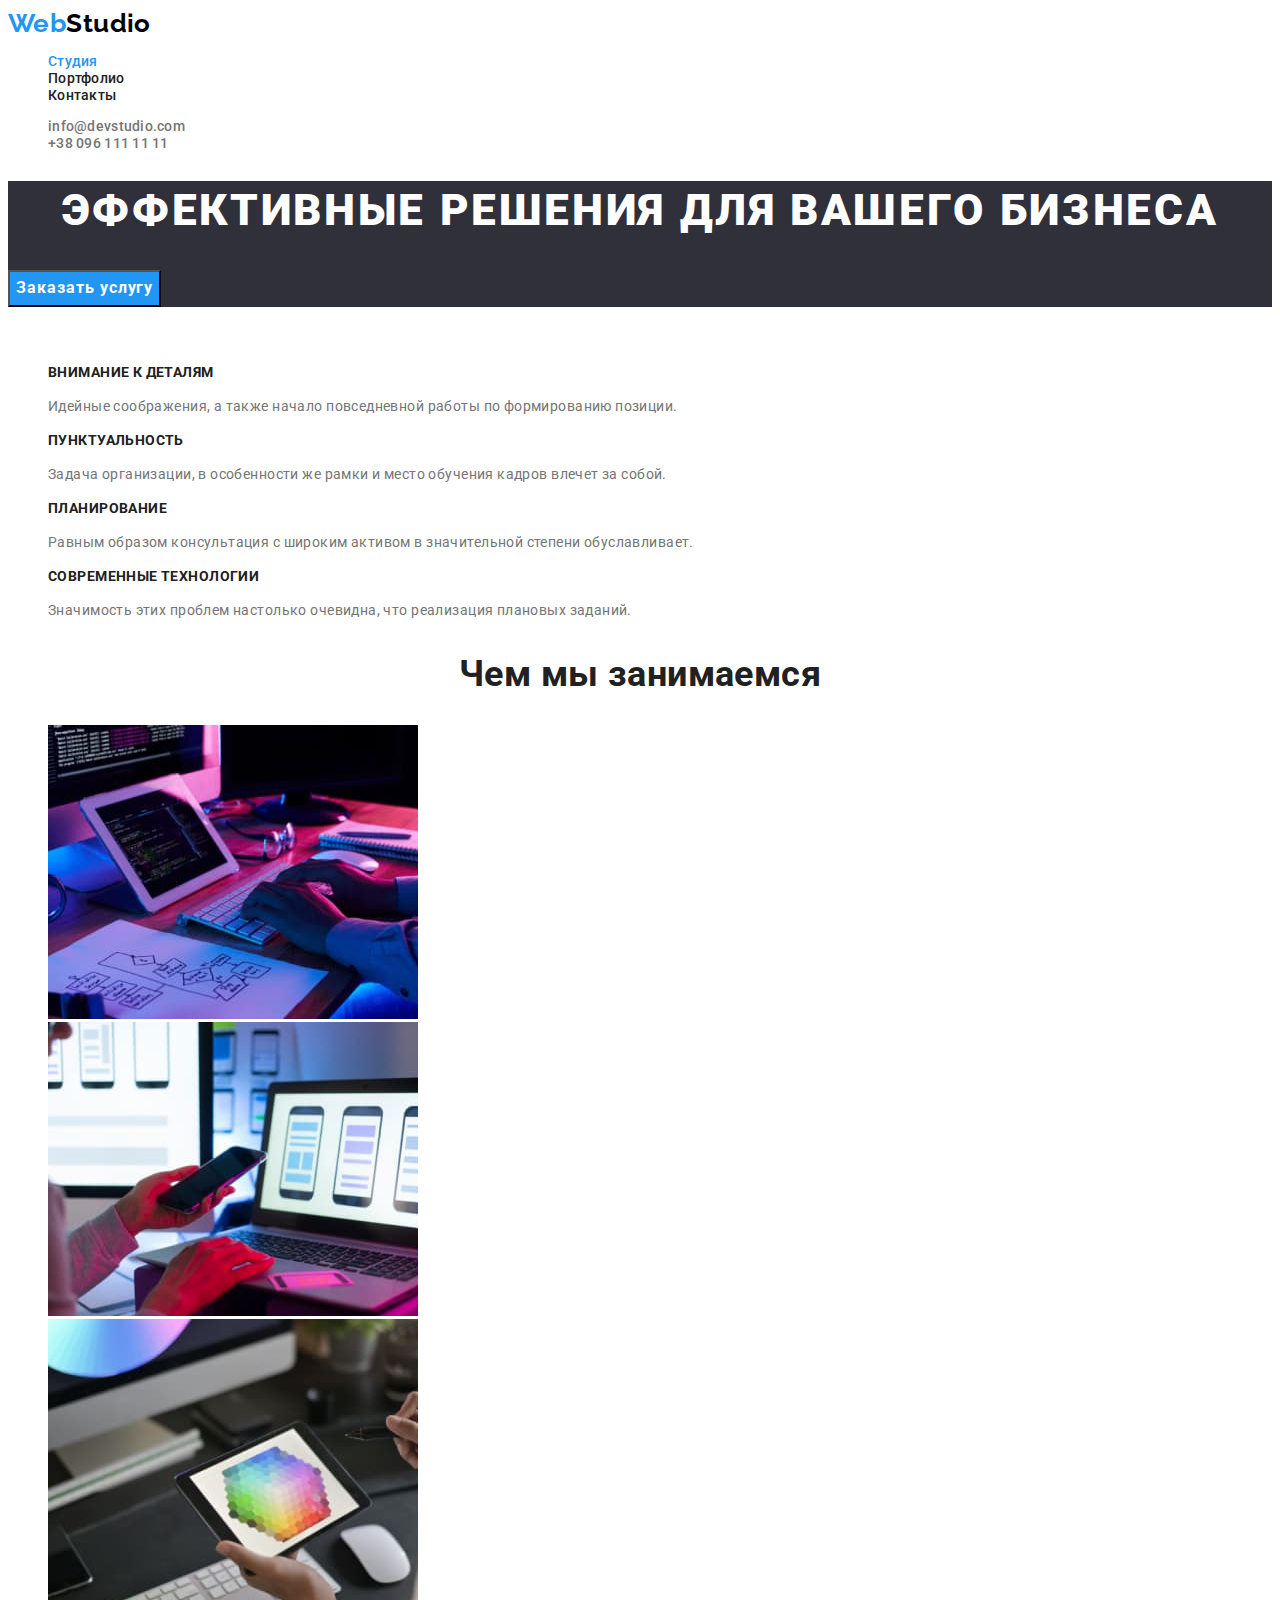
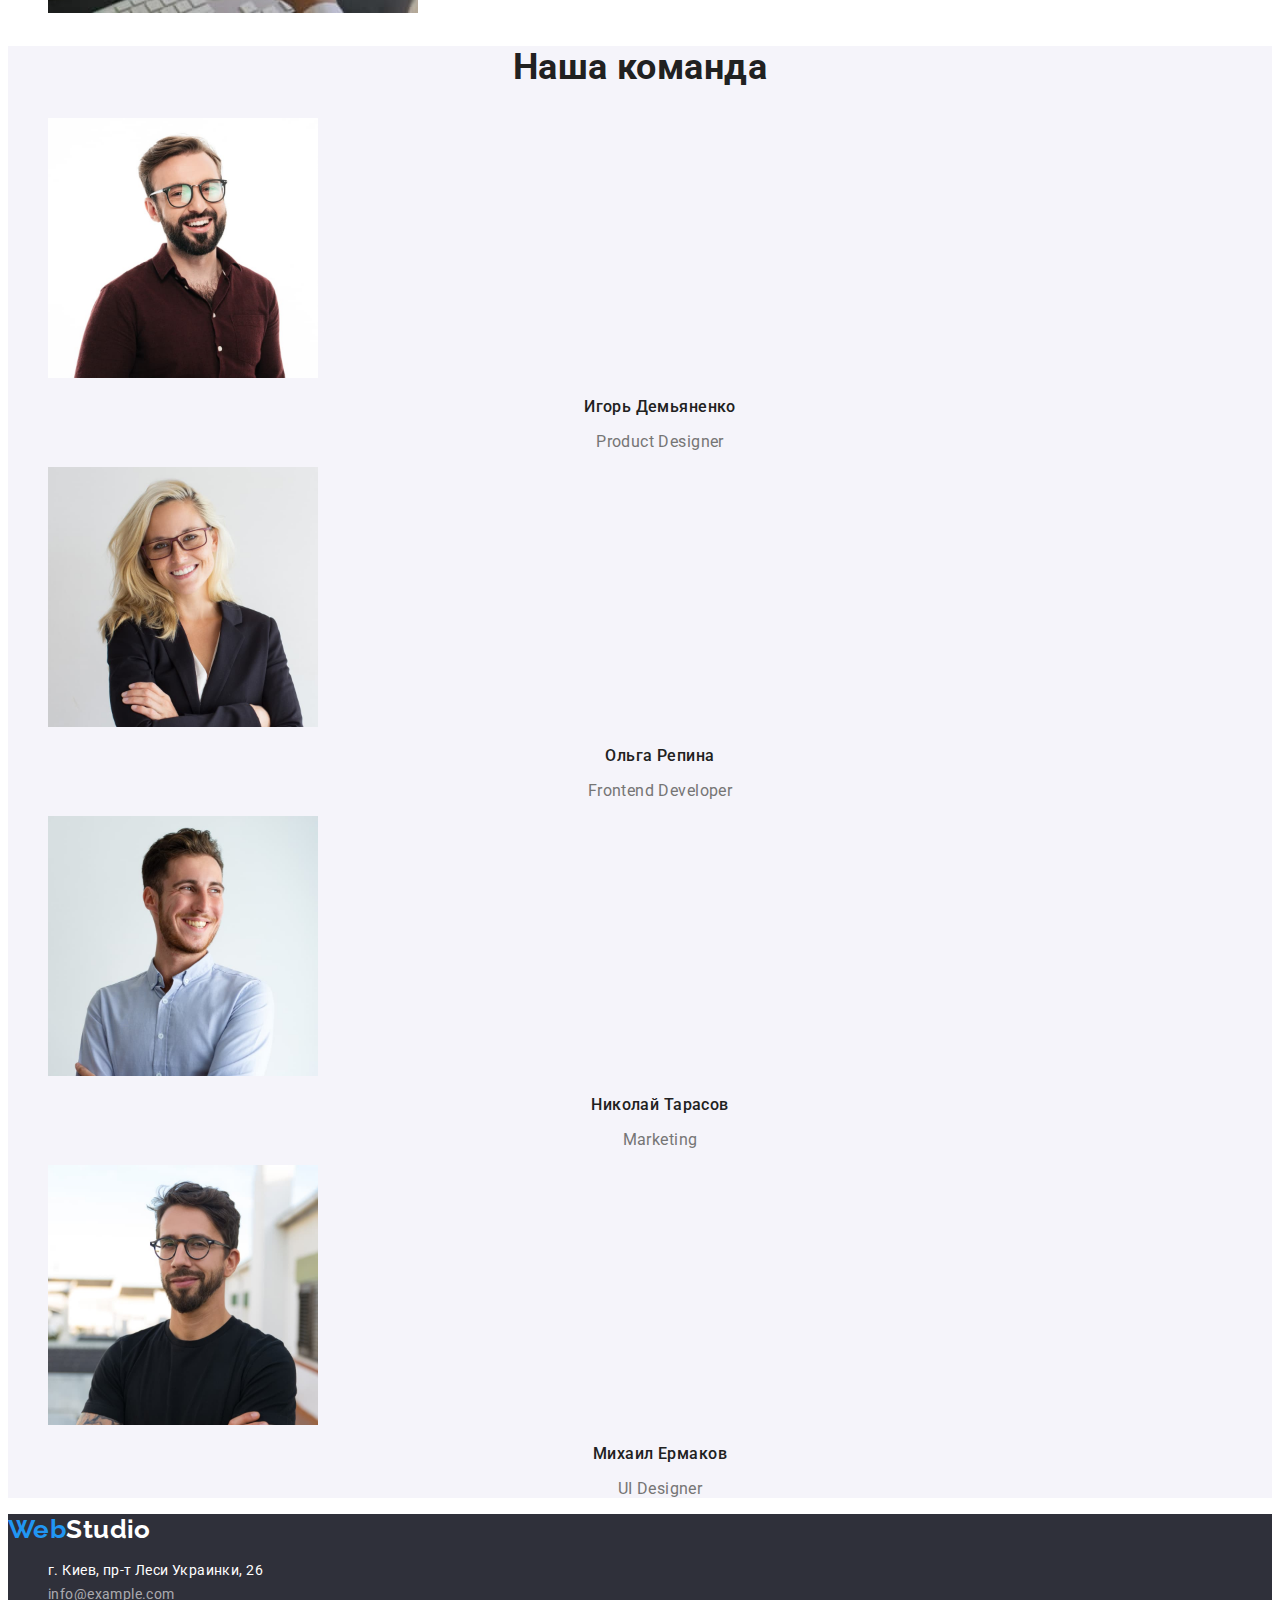
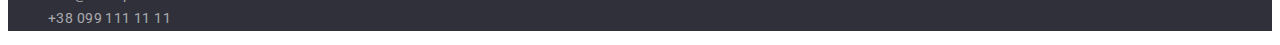
<file: index.html>
<!DOCTYPE html>
<html lang="ru">
  <head>
    <meta charset="UTF-8" />
    <meta http-equiv="X-UA-Compatible" content="IE=edge" />
    <meta name="viewport" content="width=device-width, initial-scale=1.0" />
    <title>Студия</title>
    <link rel="preconnect" href="https://fonts.googleapis.com" />
    <link rel="preconnect" href="https://fonts.gstatic.com" crossorigin />
    <link
      href="https://fonts.googleapis.com/css2?family=Raleway:wght@700&family=Roboto:wght@400;500;700;900&display=swap"
      rel="stylesheet"
    />
    <link rel="stylesheet" href="./css/styles.css" />
  </head>
  <body>
    <header class="header">
      <nav class="nav list">
        <a href="index.html" lang="en" class="nav-logo"
          >Web<span class="logo">Studio</span></a
        >
        <ul class="list">
          <li><a href="index.html" class="nav-link current">Студия</a></li>
          <li>
            <a href="./portfolio.html" class="nav-link">Портфолио</a>
          </li>
          <li><a href="" class="nav-link">Контакты</a></li>
        </ul>
      </nav>
      <ul class="contact list">
        <li>
          <a href="mailto:info@devstudio.com" lang="en" class="contact-link"
            >info@devstudio.com</a
          >
        </li>
        <li>
          <a href="tel:+380961111111" class="contact-link">+38 096 111 11 11</a>
        </li>
      </ul>
    </header>
    <main>
      <section class="hero">
        <h1 class="hero-title">Эффективные решения для вашего бизнеса</h1>
        <button type="button" class="hero-btn">Заказать услугу</button>
      </section>
      <section class="features">
        <h2 class="features-title">Наши преимущества</h2>
        <ul class="list">
          <li>
            <h3 class="features-title-text">Внимание к деталям</h3>
            <p class="features-text">
              Идейные соображения, а также начало повседневной работы по
              формированию позиции.
            </p>
          </li>
          <li>
            <h3 class="features-title-text">Пунктуальность</h3>
            <p class="features-text">
              Задача организации, в особенности же рамки и место обучения кадров
              влечет за собой.
            </p>
          </li>
          <li>
            <h3 class="features-title-text">Планирование</h3>
            <p class="features-text">
              Равным образом консультация с широким активом в значительной
              степени обуславливает.
            </p>
          </li>
          <li>
            <h3 class="features-title-text">Современные технологии</h3>
            <p class="features-text">
              Значимость этих проблем настолько очевидна, что реализация
              плановых заданий.
            </p>
          </li>
        </ul>
      </section>
      <section class="about">
        <h2 class="about-title">Чем мы занимаемся</h2>
        <ul class="list">
          <li>
            <img
              src="./images/computer.jpg"
              alt="Работа на компьютерt"
              width="370"
            />
          </li>
          <li>
            <img
              src="./images/phone.jpg"
              alt="Работа на телефоне"
              width="370"
            />
          </li>
          <li>
            <img src="./images/tab.jpg" alt="Работа на планшете" width="370" />
          </li>
        </ul>
      </section>
      <section class="team">
        <h2 class="team-title">Наша команда</h2>
        <ul class="list">
          <li>
            <img src="./images/igor.jpg" alt="Игорь Демьяненко" width="270" />

            <h3 class="team-title-text">Игорь Демьяненко</h3>
            <p lang="en" class="team-text">Product Designer</p>
          </li>
          <li>
            <img src="./images/olga.jpg" alt="Ольга Репина" width="270" />

            <h3 class="team-title-text">Ольга Репина</h3>
            <p lang="en" class="team-text">Frontend Developer</p>
          </li>
          <li>
            <img src="./images/nikolay.jpg" alt="Николай Тарасов" width="270" />

            <h3 class="team-title-text">Николай Тарасов</h3>
            <p lang="en" class="team-text">Marketing</p>
          </li>
          <li>
            <img src="./images/mikhail.jpg" alt="Михаил Ермаков" width="270" />

            <h3 class="team-title-text">Михаил Ермаков</h3>
            <p lang="en" class="team-text">UI Designer</p>
          </li>
        </ul>
      </section>
    </main>
    <footer class="footer list">
      <a href="index.html" lang="en" class="footer-logo-main"
        >Web<span class="footer-logo">Studio</span></a
      >
      <address class="address">
        <ul class="list">
          <li>
            <a
              href="https://goo.gl/maps/W7kw4VrrSThf9Prx5"
              target="_blank"
              rel="noopener noindex nofollow"
              class="address-address"
              >г. Киев, пр-т Леси Украинки, 26</a
            >
          </li>
          <li>
            <a href="mailto:info@example.com" lang="en" class="address-contact"
              >info@example.com</a
            >
          </li>
          <li>
            <a href="tel:+380991111111" class="address-contact"
              >+38 099 111 11 11</a
            >
          </li>
        </ul>
      </address>
    </footer>
  </body>
</html>
</file>
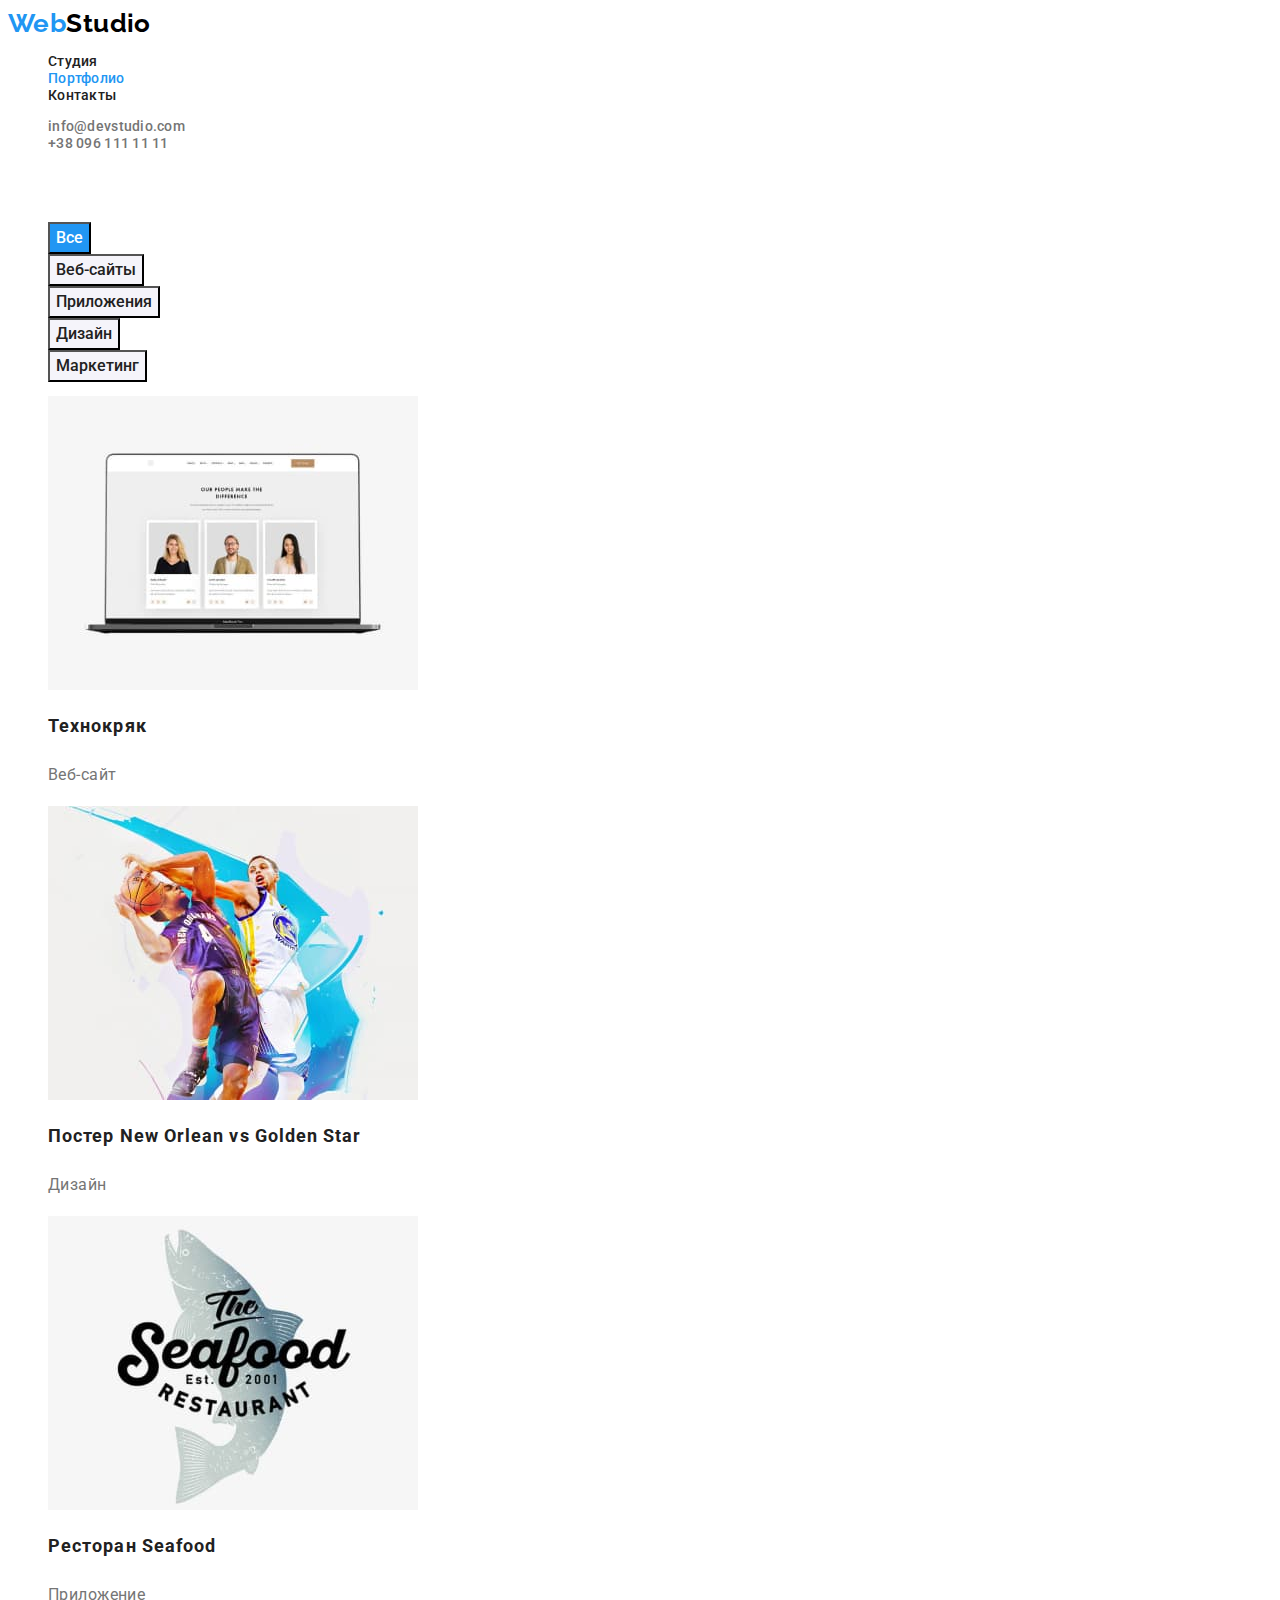
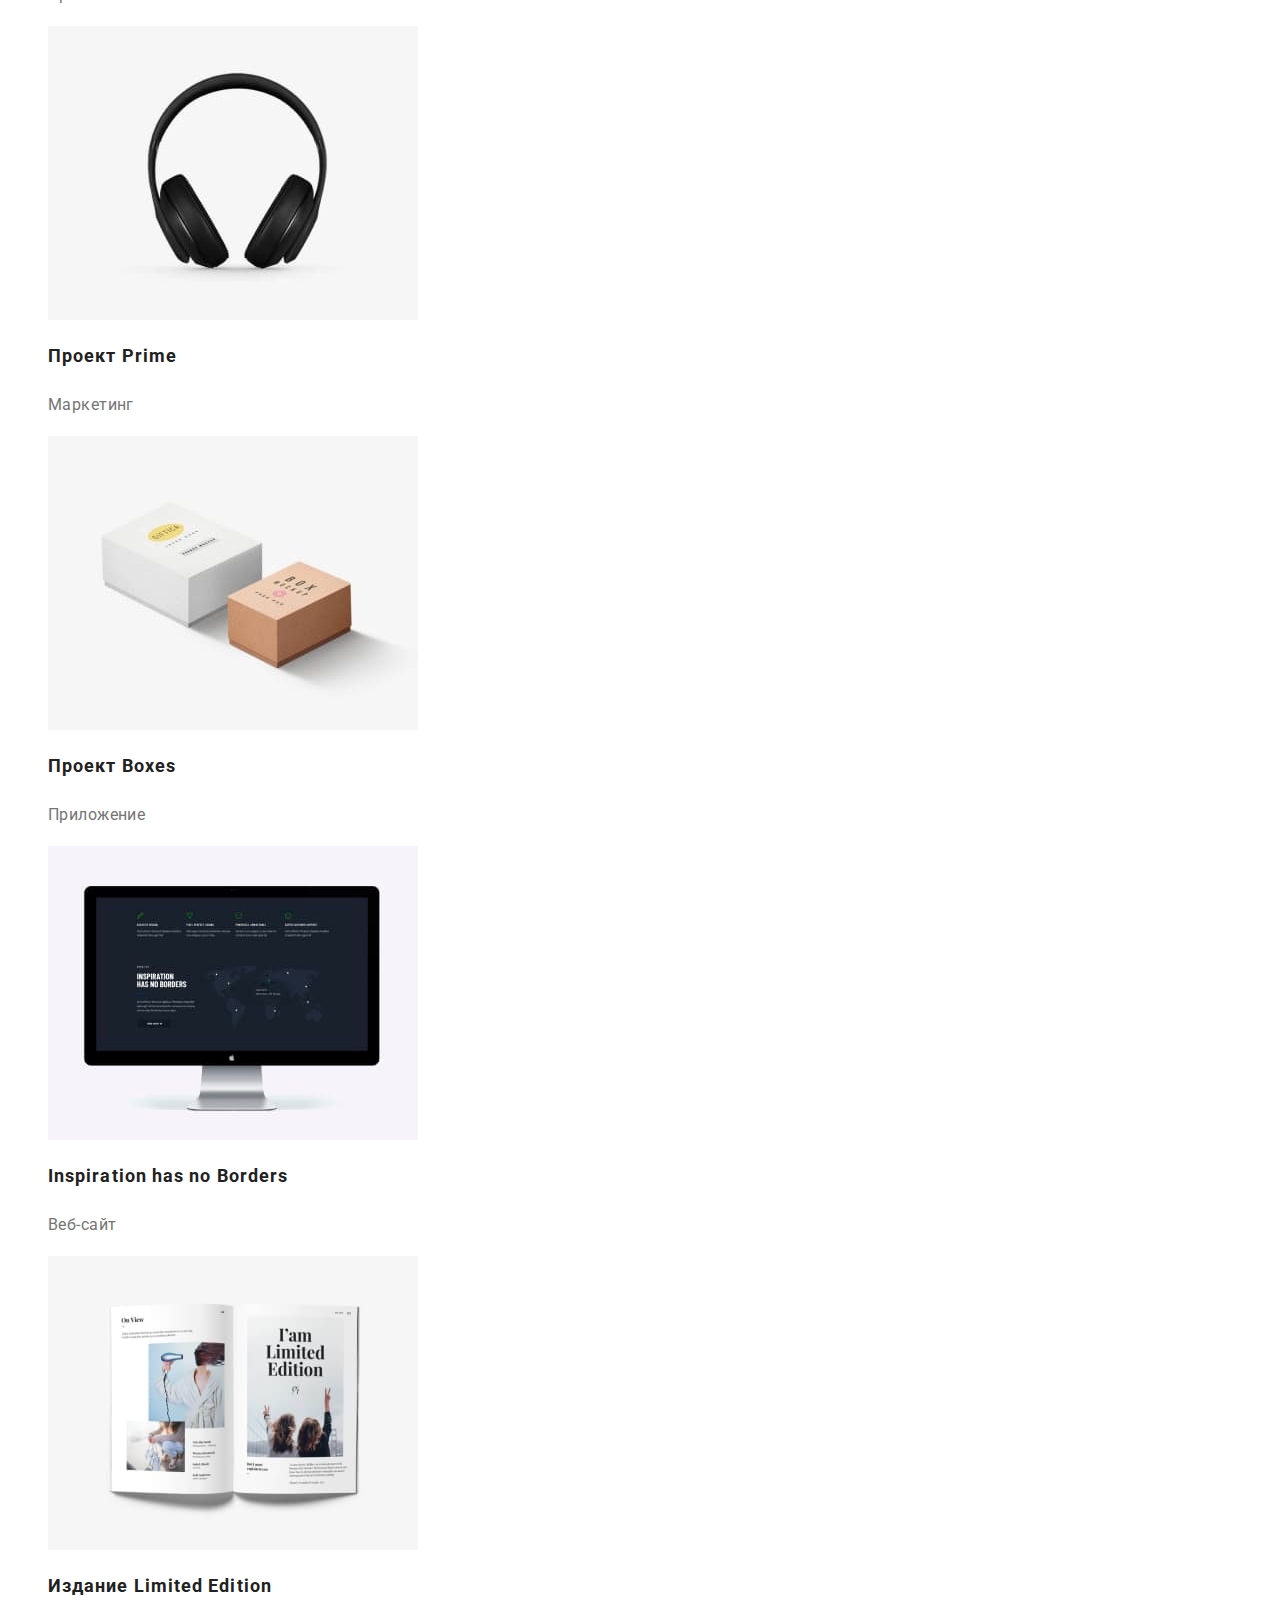
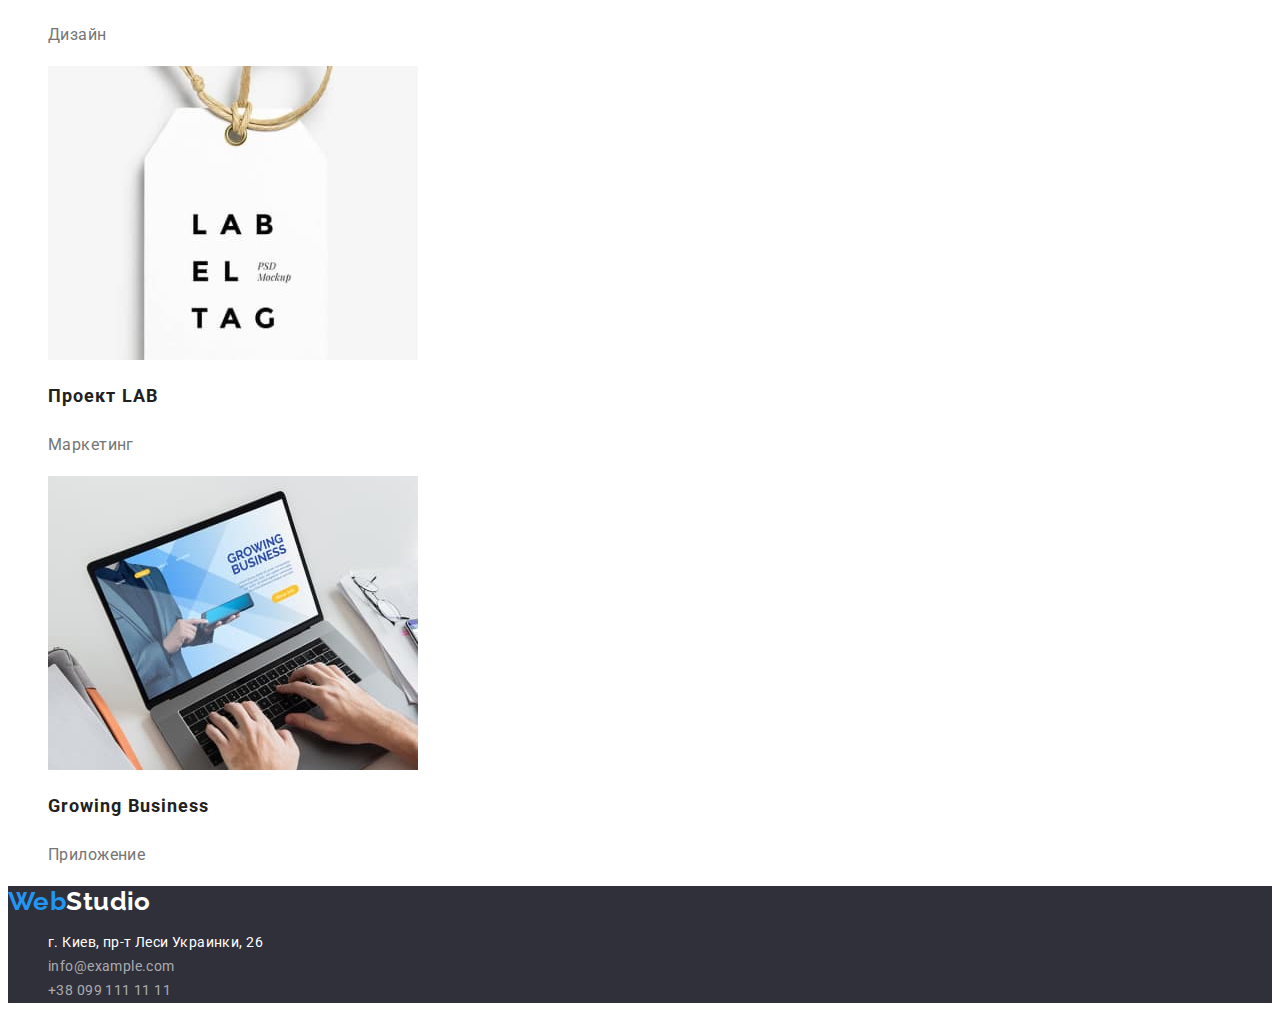
<file: portfolio.html>
<!DOCTYPE html>
<html lang="ru">
  <head>
    <meta charset="UTF-8" />
    <meta http-equiv="X-UA-Compatible" content="IE=edge" />
    <meta name="viewport" content="width=device-width, initial-scale=1.0" />
    <title>Студия</title>
    <link rel="preconnect" href="https://fonts.googleapis.com" />
    <link rel="preconnect" href="https://fonts.gstatic.com" crossorigin />
    <link
      href="https://fonts.googleapis.com/css2?family=Raleway:wght@700&family=Roboto:wght@400;500;700;900&display=swap"
      rel="stylesheet"
    />
    <link rel="stylesheet" href="./css/styles.css" />
  </head>
  <body>
    <header class="header">
      <nav class="nav list">
        <a href="index.html" lang="en" class="nav-logo"
          >Web<span class="logo">Studio</span></a
        >
        <ul class="list">
          <li><a href="./index.html" class="nav-link">Студия</a></li>
          <li>
            <a href="portfolio.html" class="nav-link current">Портфолио</a>
          </li>
          <li><a href="" class="nav-link">Контакты</a></li>
        </ul>
      </nav>
      <ul class="contact list">
        <li>
          <a href="mailto:info@devstudio.com" lang="en" class="contact-link"
            >info@devstudio.com</a
          >
        </li>
        <li>
          <a href="tel:+380961111111" class="contact-link">+38 096 111 11 11</a>
        </li>
      </ul>
    </header>
    <main>
      <section class="portfolio">
        <h1 class="portfolio-title">Portfolio</h1>
        <ul class="list">
          <li>
            <button type="button" class="portfolio-btn current">Все</button>
          </li>
          <li>
            <button type="button" class="portfolio-btn">Веб-сайты</button>
          </li>
          <li>
            <button type="button" class="portfolio-btn">Приложения</button>
          </li>
          <li><button type="button" class="portfolio-btn">Дизайн</button></li>
          <li>
            <button type="button" class="portfolio-btn">Маркетинг</button>
          </li>
        </ul>
        <ul class="list">
          <li>
            <a href="" class="list-link">
              <img src="./images/web-site.jpg" alt="web-site" width="370" />
              <h2 class="title-link">Технокряк</h2>
              <p class="text-link">Веб-сайт</p>
            </a>
          </li>
          <li>
            <a href="" class="list-link">
              <img src="./images/bascetball.jpg" alt="bascetball" width="370" />
              <h2 class="title-link">
                Постер <span lang="en">New Orlean vs Golden Star</span>
              </h2>
              <p class="text-link">Дизайн</p>
            </a>
          </li>
          <li>
            <a href="" class="list-link">
              <img src="./images/restaurant.jpg" alt="restaurant" width="370" />
              <h2 class="title-link">
                Ресторан <span lang="en">Seafood</span>
              </h2>
              <p class="text-link">Приложение</p>
            </a>
          </li>
          <li>
            <a href="" class="list-link">
              <img src="./images/earphones.jpg" alt="earphones" width="370" />
              <h2 class="title-link">Проект <span lang="en">Prime</span></h2>
              <p class="text-link">Маркетинг</p>
            </a>
          </li>
          <li>
            <a href="" class="list-link">
              <img src="./images/boxes.jpg" alt="boxes" width="370" />
              <h2 class="title-link">Проект <span lang="en">Boxes</span></h2>
              <p class="text-link">Приложение</p>
            </a>
          </li>
          <li>
            <a href="" class="list-link">
              <img src="./images/monitor.jpg" alt="monitor" width="370" />
              <h2 lang="en" class="title-link">Inspiration has no Borders</h2>
              <p class="text-link">Веб-сайт</p>
            </a>
          </li>
          <li>
            <a href="" class="list-link">
              <img src="./images/book.jpg" alt="book" width="370" />
              <h2 class="title-link">
                Издание <span lang="en">Limited Edition</span>
              </h2>
              <p class="text-link">Дизайн</p>
            </a>
          </li>
          <li>
            <a href="" class="list-link">
              <img src="./images/lab.jpg" alt="lab" width="370" />
              <h2 class="title-link">Проект <span lang="en">LAB</span></h2>
              <p class="text-link">Маркетинг</p>
            </a>
          </li>
          <li>
            <a href="" class="list-link">
              <img src="./images/notebook.jpg" alt="notebook" width="370" />
              <h2 lang="en" class="title-link">Growing Business</h2>
              <p class="text-link">Приложение</p>
            </a>
          </li>
        </ul>
      </section>
    </main>
    <footer class="footer list">
      <a href="index.html" lang="en" class="footer-logo-main"
        >Web<span class="footer-logo">Studio</span></a
      >
      <address class="address">
        <ul class="list">
          <li>
            <a
              href="https://goo.gl/maps/W7kw4VrrSThf9Prx5"
              target="_blank"
              rel="noopener noindex nofollow"
              class="address-address"
              >г. Киев, пр-т Леси Украинки, 26</a
            >
          </li>
          <li>
            <a href="mailto:info@example.com" lang="en" class="address-contact"
              >info@example.com</a
            >
          </li>
          <li>
            <a href="tel:+380991111111" class="address-contact"
              >+38 099 111 11 11</a
            >
          </li>
        </ul>
      </address>
    </footer>
  </body>
</html>
</file>
<file: css/styles.css>
:root {
--accent-color: #2196F3;
--primary-text-color: #757575;
--primary-title-color: #212121;
--secondary-text-color: rgba(255, 255, 255, 0.6);
--secondary-title-color: #FFFFFF;
--main-background-color: #2F303A;
--background-color: #F5F4FA;
--btn-background-color: #188CE8;
--logo-color: #000000;
}

body {
    font-family: Roboto, Tahoma, sans-serif;
    font-size: 14px;
    letter-spacing: 0.03em;
    color: var(--primary-text-color);
    background-color: var(--secondary-title-color);
}

.list {
    list-style: none;
}

.nav-link.current {
    color: var(--accent-color);
}
 
.portfolio-btn.current {
    color: var(--secondary-title-color);
    background-color: var(--accent-color) ;
}

/*--------------------------------header--------------------*/

.nav-logo {
    font-family: 'Raleway';
    font-weight: 700;
    font-size: 26px;
    line-height: 1.19;
    color: var(--accent-color);
    text-decoration: none;
}

.logo {
    color: var(--logo-color);
}

.nav-link {
    font-weight: 500;
    font-size: 14px;
    line-height: 1.14;
    letter-spacing: 0.02em;
    color: var(--primary-title-color);
    text-decoration: none;
}

.nav-link:hover, .nav-link:focus {
    color: var(--accent-color);
}

.contact-link {
    font-weight: 500;
    font-size: 14px;
    line-height: 1.14;
    letter-spacing: 0.02em;
    color: var(--primary-text-color);
    text-decoration: none;
}

.contact-link:hover, .contact-link:focus {
    color: var(--accent-color);
}

/*--------------------------hero---------------------------*/

.hero {
    background-color: var(--main-background-color);
}

.hero-title {
    font-weight: 900;
    font-size: 44px;
    line-height: 1.36;
    text-align: center;
    letter-spacing: 0.06em;
    text-transform: uppercase;
    color: var(--secondary-title-color);
}

.hero-btn {
    font-family: inherit;
    font-weight: 700;
    font-size: 16px;
    line-height: 1.88;
    display: flex;
    align-items: center;
    text-align: center;
    letter-spacing: 0.06em;
    color: var(--secondary-title-color);
    background-color: var(--accent-color);
    cursor: pointer;
}

.hero-btn:hover, .hero-btn:focus {
color: var(--secondary-title-color);
background-color: var(--btn-background-color);
}
/*----------------------------features-------------------*/


.features-title {
    visibility: hidden;
}
 
.features-title-text {
    font-size: 14px;
    line-height: 1.14;
    text-transform: uppercase;
    color: var(--primary-title-color);
}
.features-text {
    font-size: 14px;
    line-height: 1.71;
}

/*---------------------------about-----------------------*/


.about-title {
    font-size: 36px;
    line-height: 1.17;
    text-align: center;
    color: var(--primary-title-color);
}

/*--------------------------team-------------------------*/

.team {
    background-color: var(--background-color);
}

.team-title {
    font-size: 36px;
    line-height: 1.17;
    text-align: center;
    color: var(--primary-title-color);
}

.team-title-text {
    font-weight: 500;
    font-size: 16px;
    line-height: 1.19;
    text-align: center;
    color: var(--primary-title-color);
}

.team-text {
    font-size: 16px;
    line-height: 1.19;
    text-align: center;
}

/*-----------------------footer------------------------*/

.footer {
    background-color: var(--main-background-color);
}

.footer-logo-main {
    font-family: 'Raleway';
    font-weight: 700;
    font-size: 26px;
    line-height: 1.19;
    color: var(--accent-color);
    text-decoration: none;
}

.footer-logo {
    color: var(--secondary-title-color);
}

.address-address {
    font-style: normal;
    font-size: 14px;
    line-height: 1.71;
    color: var(--secondary-title-color);
    text-decoration: none;
}

.address-address:hover, .address-address:focus {
    color: var(--accent-color);
}

.address-contact {
    font-style: normal;
    font-size: 14px;
    line-height: 1.71;
    color: var(--secondary-text-color);
    text-decoration: none;
}

.address-contact:hover, .address-contact:focus {
    color: var(--accent-color);
}

/*------------------------portfolio----------*/

.portfolio-title {
    visibility: hidden;
}
.portfolio-btn {
    font-family: inherit;
    font-weight: 500;
    font-size: 16px;
    line-height: 1.62;
    text-align: center;
    color: var(--primary-title-color);
    background-color: var(--background-color);
    cursor: pointer;
}

.portfolio-btn:hover, .portfolio-btn:focus {
    color: var(--secondary-title-color);
    background-color: var(--accent-color);
}

.title-link {
    font-size: 18px;
    line-height: 2;
    letter-spacing: 0.06em;
    color: var(--primary-title-color);
}

.text-link {
    font-size: 16px;
    line-height: 1.88;
    color: var(--primary-text-color);
} 

.title-link:hover, .title-link:focus, .text-link:hover, .text-link:focus {
    color: var(--accent-color);
}

.list-link {
    text-decoration: none;
}
</file>
